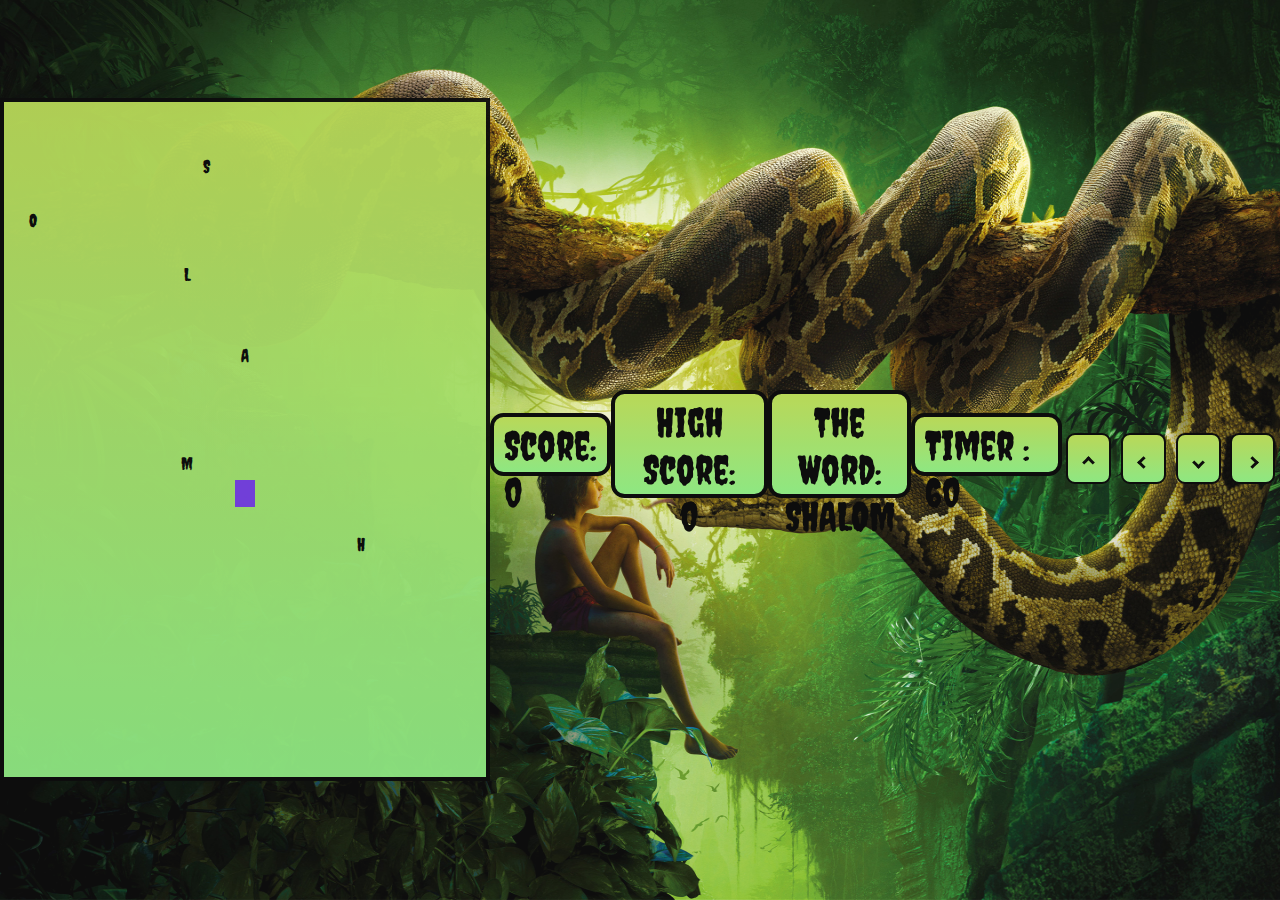
<file: NORMAL MODE/index.html>
<!DOCTYPE html>
<html lang="en">
<head>
  <meta charset="UTF-8">
  <meta http-equiv="X-UA-Compatible" content="IE=edge">
  <meta name="viewport" content="width=device-width, initial-scale=1.0">
  <title>SnakeRush</title>
  <link rel="stylesheet" href="CSSNormalMode.css">
</head>

<body>
  <div class="body">
    <div id="board"></div>
    <div id="scoreBox">Score: 0</div>
    <div id="hiscoreBox">High Score: 0</div>
    <div id="word"></div>
    <div id="timerBox" class="info-box">Timer: 60</div>
    <div id="arrowButtons">
      <button id="upButton"><i class="arrow up"></i></button>
    </div>
    <div id="arrowButtons">
      <button id="leftButton"><i class="arrow left"></i></button>
      <button id="downButton"><i class="arrow down"></i></button>
      <button id="rightButton"><i class="arrow right"></i></button>

    </div>
  </div>
  <script src="JSNormalMode.js"></script>
</body>

</html>
</file>
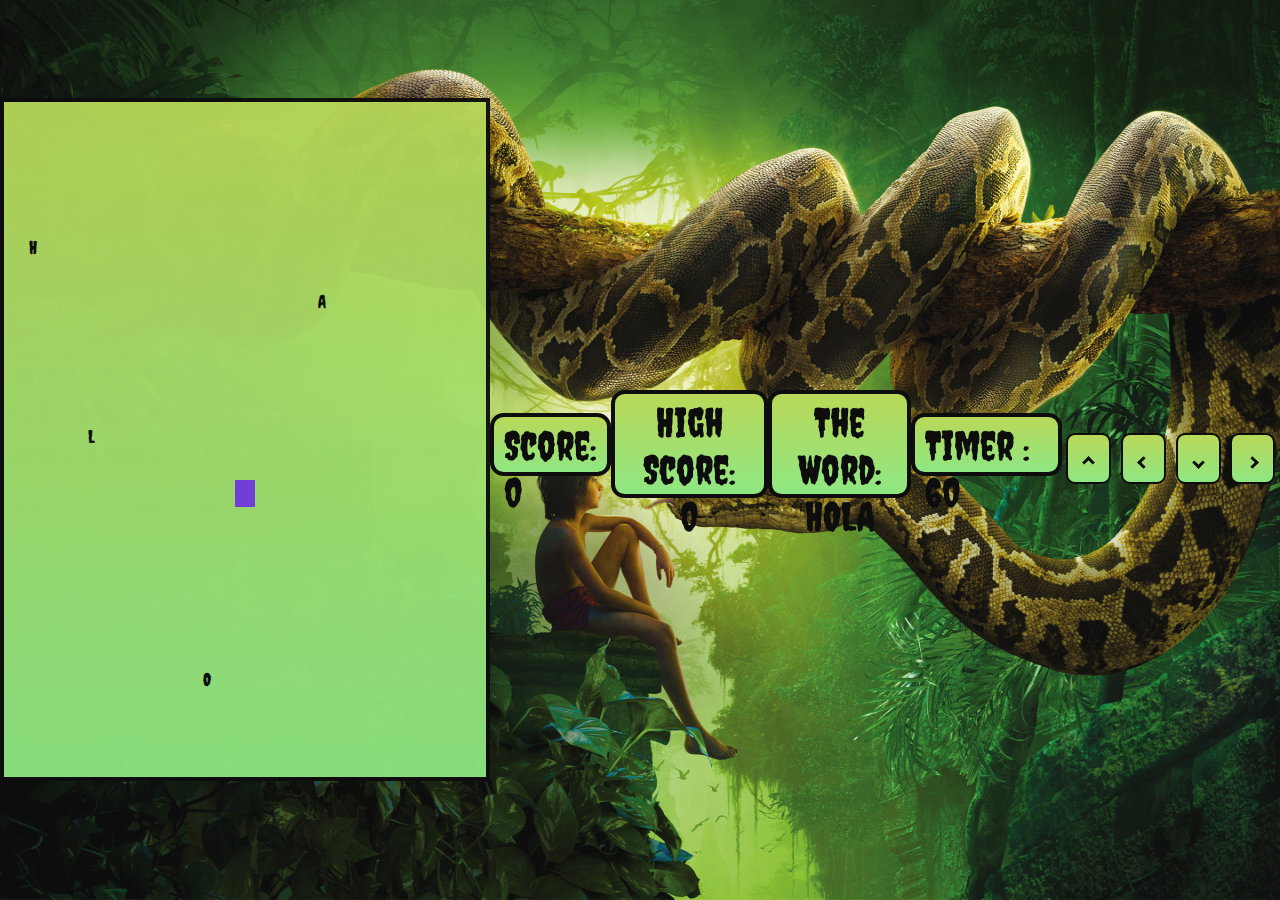
<file: NORMAL MODE/NormalMode.html>
<!DOCTYPE html>
<html lang="en">
<head>
  <meta charset="UTF-8">
  <meta http-equiv="X-UA-Compatible" content="IE=edge">
  <meta name="viewport" content="width=device-width, initial-scale=1.0">
  <title>SnakeRush</title>
  <link rel="stylesheet" href="CSSNormalMode.css">
</head>

<body>
  <div class="body">
    <div id="board"></div>
    <div id="scoreBox">Score: 0</div>
    <div id="hiscoreBox">High Score: 0</div>
    <div id="word"></div>
    <div id="timerBox" class="info-box">Timer: 60</div>
    <div id="arrowButtons">
      <button id="upButton"><i class="arrow up"></i></button>
    </div>
    <div id="arrowButtons">
      <button id="leftButton"><i class="arrow left"></i></button>
      <button id="downButton"><i class="arrow down"></i></button>
      <button id="rightButton"><i class="arrow right"></i></button>

    </div>
  </div>
  <script src="JSNormalMode.js"></script>
</body>

</html>
</file>
<file: NORMAL MODE/CSSNormalMode.css>
@import url('https://fonts.googleapis.com/css2?family=Creepster&display=swap');

*{
    padding: 0;
    margin: 0;
}

.body{
    background: url("bg.jpg");
    min-height: 100vh;
    background-size: 100vw 100vh;
    background-repeat: no-repeat;
    display: flex;
    justify-content: center;
    align-items: center;
    opacity: 0.95;
    padding:1vmin;
    flex-direction: row;
    margin: 0;
    padding: 0;


}
#scoreBox{
    font-size: 4.4vmin;
    font-family: 'Creepster', cursive;
    background: linear-gradient(rgb(181, 214, 80),rgb(137, 230, 124));
    border: 4px solid black;
    padding-top:5px;
    padding-bottom:5px;
    padding-left:10px;
    padding-right:10px;
    margin-bottom: 0.7rem;
    border-radius: 1.5vmin;
    height: 5vmin;
    width: 14vmin;
    justify-content: center;
    align-items: center;
    
}

#hiscoreBox{
    font-size: 4.4vmin;
    font-family: 'Creepster', cursive;
    background: linear-gradient(rgb(181, 214, 80),rgb(137, 230, 124));
    border: 4px solid black;
    padding-top:5px;
    padding-bottom:5px;
    padding-left:10px;
    padding-right:10px;
    text-align: center;
    margin-bottom: 0.7rem;
    border-radius: 1.5vmin;
    justify-content: center;
    align-items: center;
    height: 10vmin;
    width: 20vmin;
    
    
}

#timerBox{
    font-size: 4.4vmin;
    font-family: 'Creepster', cursive;
    background: linear-gradient(rgb(181, 214, 80),rgb(137, 230, 124));
    border: 4px solid black;
    padding-top:5px;
    padding-bottom:5px;
    padding-left:10px;
    padding-right:10px;
    margin-bottom: 0.7rem;
    border-radius: 1.5vmin;
    justify-content: center;
    align-items: center;
    height: 5vmin;
    width: 19vmin;
    
}

#board{
    background: linear-gradient(rgb(181, 214, 80),rgb(137, 230, 124));
    width: 75vmin;
    height: 75vmin;
    opacity: 0.95;
    border: 4px solid black;
    display: grid;
    grid-template-rows: repeat(25,1fr);
    grid-template-columns: repeat(25,1fr);
    margin-top: 3vmin;
    position:relative;
    top:-1.5rem;
    
}

#arrowButtons {
  display: flex;
  justify-content: center;
  margin-top: 1rem; /* Add margin at the top of the arrow buttons */
}


#word{
    font-size: 4.4vmin;
    font-family: 'Creepster', cursive;
    background: linear-gradient(rgb(181, 214, 80),rgb(137, 230, 124));
    border: 4px solid black;
    padding-top:5px;
    padding-bottom:5px;
    padding-left:10px;
    padding-right:10px;
    text-align: center;
    margin-bottom: 0.7rem;
    border-radius: 1.5vmin;
    height: 10vmin;
    width:18vmin;
    justify-content: center;
    align-items: center;
    
}

.head{
    background-color: rgb(112, 55, 226);
}

.snake{
    background-color: rgb(112, 55, 226);
    opacity: 0.5;
}

.food {
    position: relative;
    color: black; /* Set the text color */
    font-size: 1.4rem; /* Set the font size */
    display: flex;
    align-items: center;
    justify-content: center;
    font-family: 'Creepster', cursive;
    text-align: center;
}



.letter-container {
    width: 100%;
    height: 100%;
}

  
#arrowButtons button {
    font-size: 3vmin;
    padding: 0.5rem 1rem;
    margin: 0 0.3rem;
    background: linear-gradient(rgb(181, 214, 80),rgb(137, 230, 124));
    border: 2px solid black;
    align-content: center;
    justify-content: center;
    align-items: center;
    border-radius: 1vmin;
  }

.arrow {
  border: solid black;
  border-width: 0 3px 3px 0;
  display: inline-block;
  padding: 3px;
}

.right {
  transform: rotate(-45deg);
  -webkit-transform: rotate(-45deg);
}

.left {
  transform: rotate(135deg);
  -webkit-transform: rotate(135deg);
}

.up {
  transform: rotate(-135deg);
  -webkit-transform: rotate(-135deg);
}

.down {
  transform: rotate(45deg);
  -webkit-transform: rotate(45deg);
}

.centerBox{
  display: flex;
  justify-content: center;
  align-items: center;
  text-align: center;
  flex-direction: column;
}

.leftContainer{
  display: flex;
  justify-content: center;
  align-items: center;
  text-align: center;
  flex-direction: column;
  margin-right: 1rem;
  position: relative;
  right: 15vmax;
  bottom: 18vmax;
}

.rightContainer{
  display: flex;
  justify-content: center;
  align-items: center;
  text-align: center;
  flex-direction: column;
  margin-left: 1rem;
  position: relative;
  left: 15vmax;
  bottom: 18vmax;
}
</file>
